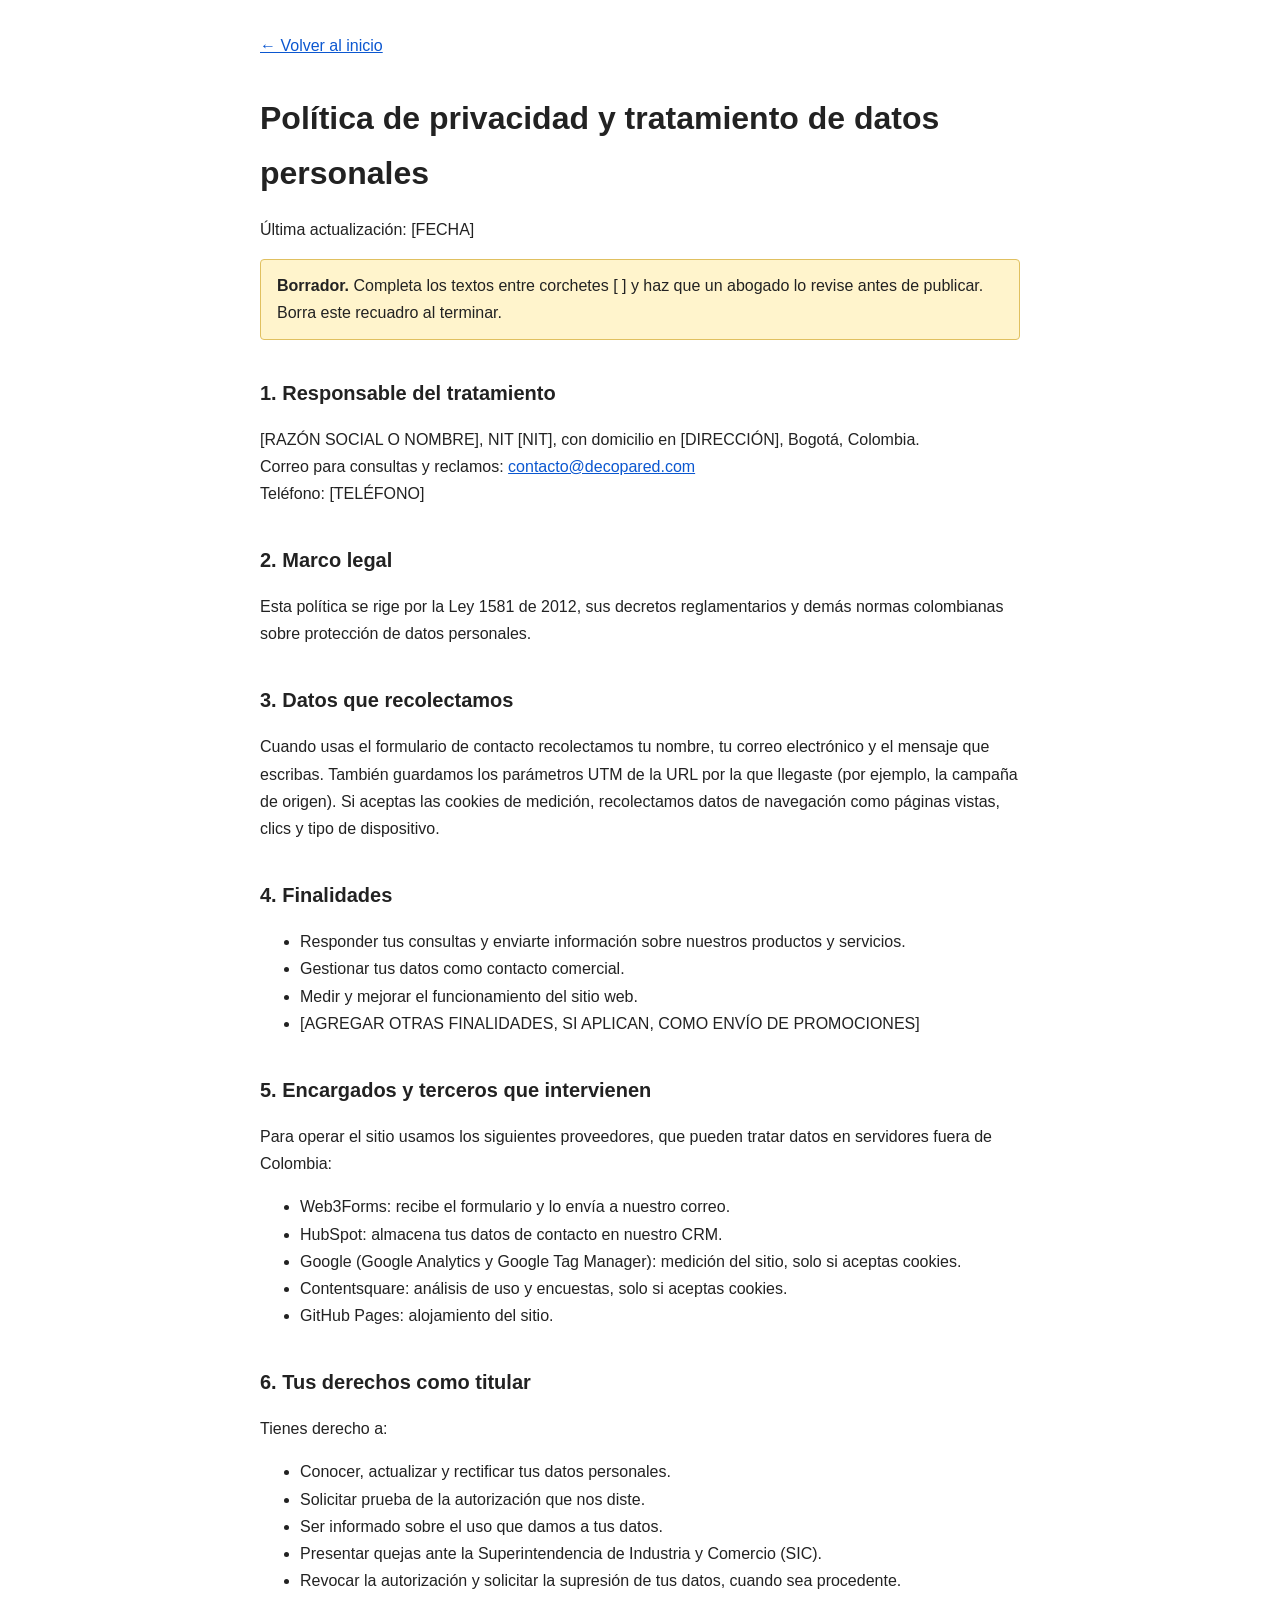
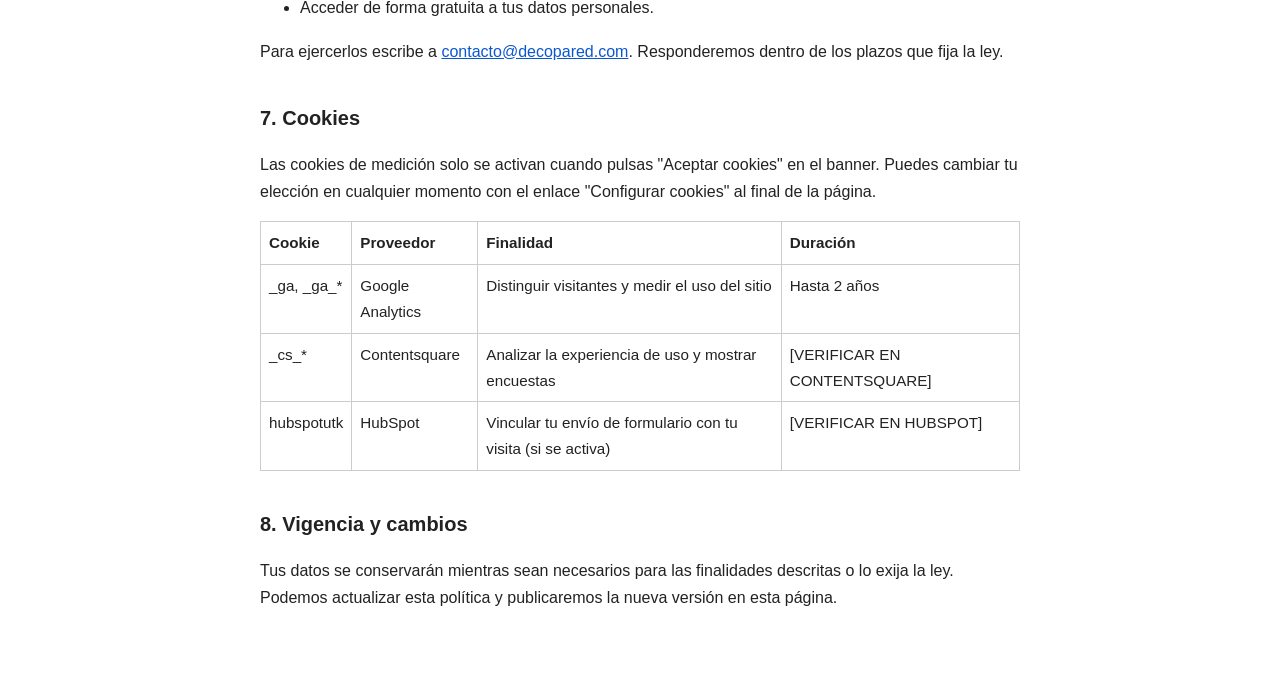
<file: politica-privacidad.html>
<!DOCTYPE html>
<html lang="es">

<head>
	<meta charset="utf-8">
	<meta name="viewport" content="width=device-width, initial-scale=1.0">
	<title>Política de privacidad - DecoPared</title>
	<meta name="description" content="Política de tratamiento de datos personales y cookies de DecoPared.">
	<style>
		body { margin: 0; font-family: "Roboto", Arial, sans-serif; line-height: 1.7; color: #222; background: #fff; }
		main { max-width: 760px; margin: 0 auto; padding: 32px 20px 64px; }
		h1 { font-size: 2rem; margin: 24px 0 8px; }
		h2 { font-size: 1.25rem; margin: 36px 0 8px; }
		a { color: #0b57d0; }
		table { width: 100%; border-collapse: collapse; font-size: 0.95rem; }
		th, td { border: 1px solid #ccc; padding: 8px; text-align: left; vertical-align: top; }
		.draft { background: #fff4cc; border: 1px solid #e0c060; padding: 12px 16px; border-radius: 4px; }
		.back { display: inline-block; margin-bottom: 8px; }
	</style>
</head>

<body>
	<main>
		<a class="back" href="index.html">&larr; Volver al inicio</a>
		<h1>Política de privacidad y tratamiento de datos personales</h1>
		<p>Última actualización: [FECHA]</p>

		<p class="draft"><strong>Borrador.</strong> Completa los textos entre corchetes [ ] y haz que un abogado lo revise
			antes de publicar. Borra este recuadro al terminar.</p>

		<h2>1. Responsable del tratamiento</h2>
		<p>
			[RAZÓN SOCIAL O NOMBRE], NIT [NIT], con domicilio en [DIRECCIÓN], Bogotá, Colombia.<br>
			Correo para consultas y reclamos: <a href="mailto:contacto@decopared.com">contacto@decopared.com</a><br>
			Teléfono: [TELÉFONO]
		</p>

		<h2>2. Marco legal</h2>
		<p>Esta política se rige por la Ley 1581 de 2012, sus decretos reglamentarios y demás normas colombianas sobre
			protección de datos personales.</p>

		<h2>3. Datos que recolectamos</h2>
		<p>Cuando usas el formulario de contacto recolectamos tu nombre, tu correo electrónico y el mensaje que escribas.
			También guardamos los parámetros UTM de la URL por la que llegaste (por ejemplo, la campaña de origen).
			Si aceptas las cookies de medición, recolectamos datos de navegación como páginas vistas, clics y tipo de
			dispositivo.</p>

		<h2>4. Finalidades</h2>
		<ul>
			<li>Responder tus consultas y enviarte información sobre nuestros productos y servicios.</li>
			<li>Gestionar tus datos como contacto comercial.</li>
			<li>Medir y mejorar el funcionamiento del sitio web.</li>
			<li>[AGREGAR OTRAS FINALIDADES, SI APLICAN, COMO ENVÍO DE PROMOCIONES]</li>
		</ul>

		<h2>5. Encargados y terceros que intervienen</h2>
		<p>Para operar el sitio usamos los siguientes proveedores, que pueden tratar datos en servidores fuera de
			Colombia:</p>
		<ul>
			<li>Web3Forms: recibe el formulario y lo envía a nuestro correo.</li>
			<li>HubSpot: almacena tus datos de contacto en nuestro CRM.</li>
			<li>Google (Google Analytics y Google Tag Manager): medición del sitio, solo si aceptas cookies.</li>
			<li>Contentsquare: análisis de uso y encuestas, solo si aceptas cookies.</li>
			<li>GitHub Pages: alojamiento del sitio.</li>
		</ul>

		<h2>6. Tus derechos como titular</h2>
		<p>Tienes derecho a:</p>
		<ul>
			<li>Conocer, actualizar y rectificar tus datos personales.</li>
			<li>Solicitar prueba de la autorización que nos diste.</li>
			<li>Ser informado sobre el uso que damos a tus datos.</li>
			<li>Presentar quejas ante la Superintendencia de Industria y Comercio (SIC).</li>
			<li>Revocar la autorización y solicitar la supresión de tus datos, cuando sea procedente.</li>
			<li>Acceder de forma gratuita a tus datos personales.</li>
		</ul>
		<p>Para ejercerlos escribe a <a href="mailto:contacto@decopared.com">contacto@decopared.com</a>. Responderemos
			dentro de los plazos que fija la ley.</p>

		<h2>7. Cookies</h2>
		<p>Las cookies de medición solo se activan cuando pulsas "Aceptar cookies" en el banner. Puedes cambiar tu
			elección en cualquier momento con el enlace "Configurar cookies" al final de la página.</p>
		<table>
			<thead>
				<tr><th>Cookie</th><th>Proveedor</th><th>Finalidad</th><th>Duración</th></tr>
			</thead>
			<tbody>
				<tr><td>_ga, _ga_*</td><td>Google Analytics</td><td>Distinguir visitantes y medir el uso del sitio</td><td>Hasta 2 años</td></tr>
				<tr><td>_cs_*</td><td>Contentsquare</td><td>Analizar la experiencia de uso y mostrar encuestas</td><td>[VERIFICAR EN CONTENTSQUARE]</td></tr>
				<tr><td>hubspotutk</td><td>HubSpot</td><td>Vincular tu envío de formulario con tu visita (si se activa)</td><td>[VERIFICAR EN HUBSPOT]</td></tr>
			</tbody>
		</table>

		<h2>8. Vigencia y cambios</h2>
		<p>Tus datos se conservarán mientras sean necesarios para las finalidades descritas o lo exija la ley. Podemos
			actualizar esta política y publicaremos la nueva versión en esta página.</p>
	</main>
</body>

</html>
</file>
